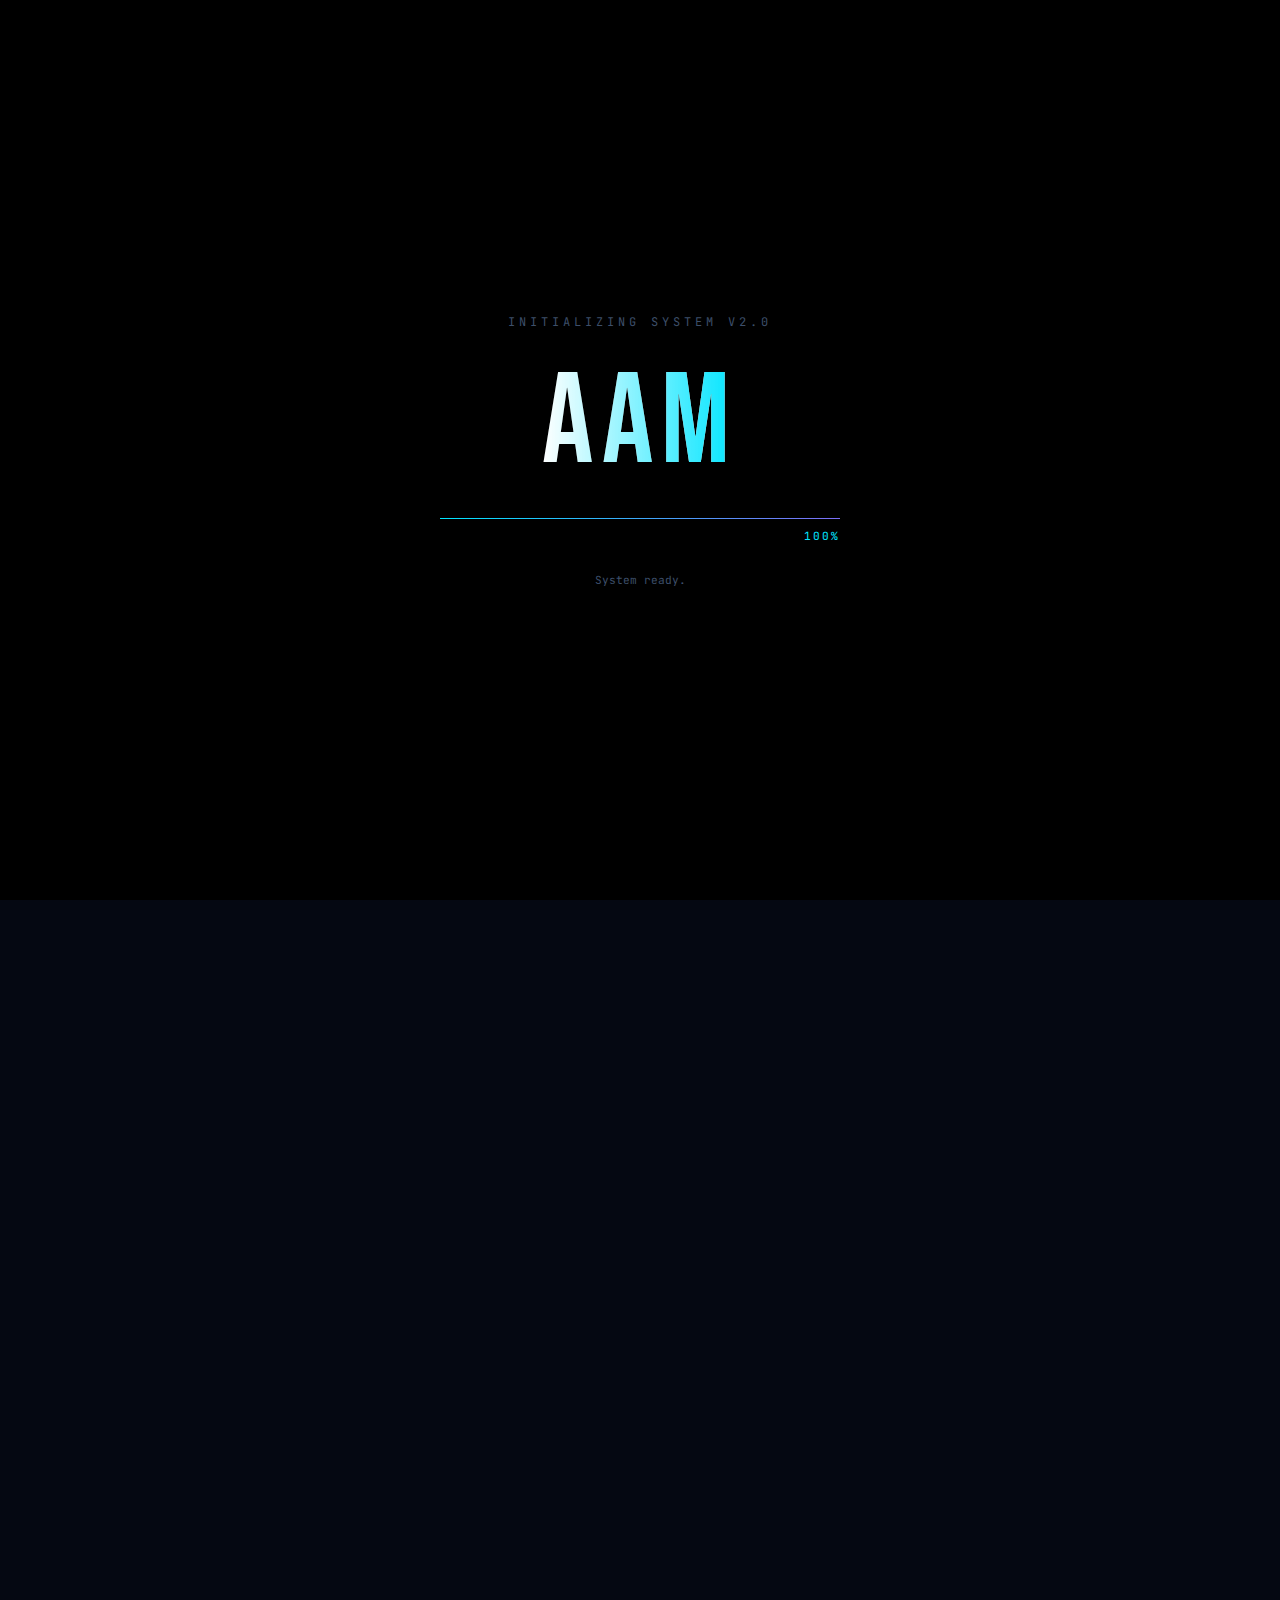
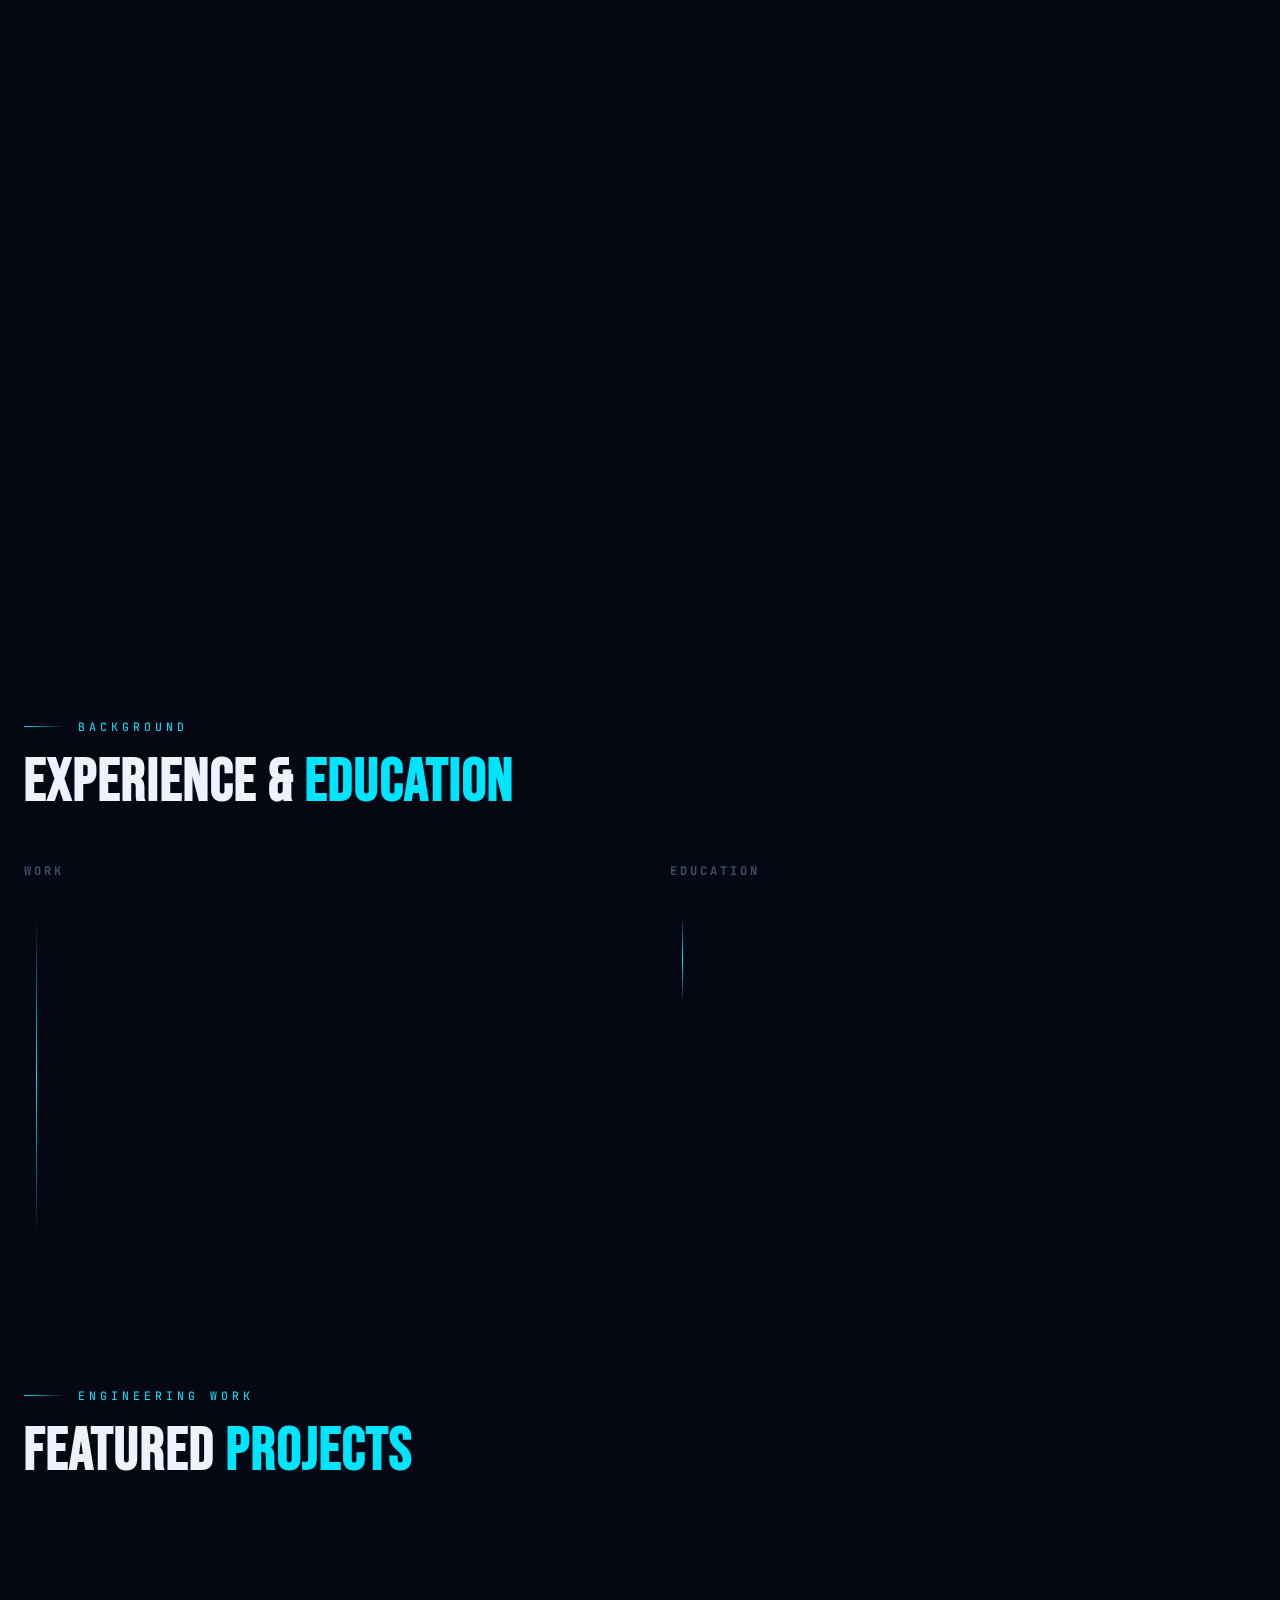
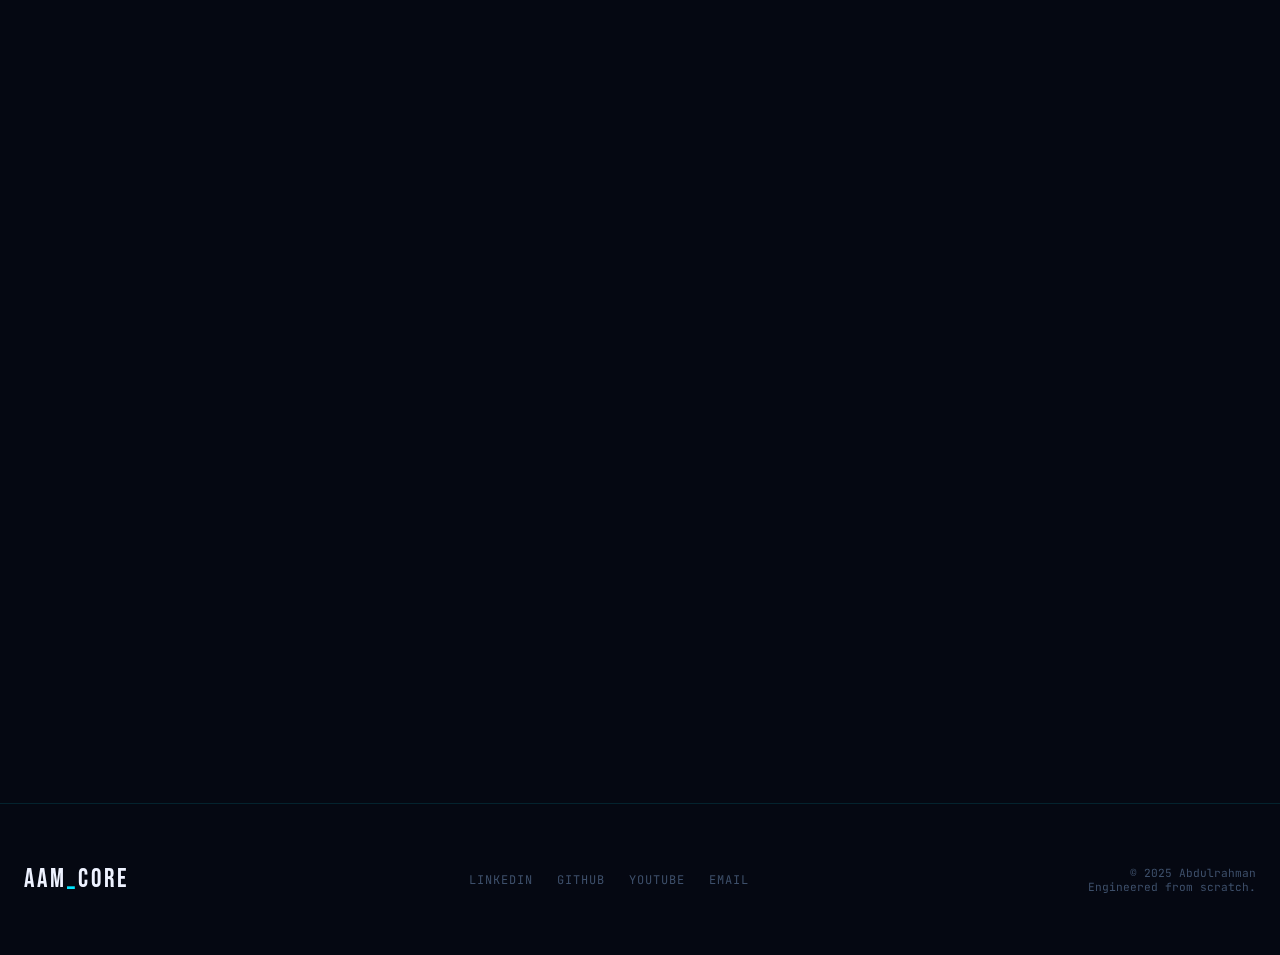
<file: index.html>
<!DOCTYPE html>
<html lang="en">
<head>
    <meta charset="UTF-8">
    <meta name="viewport" content="width=device-width, initial-scale=1.0">
    <title>AAM | Abdulrahman — AI Engineer & Creator</title>
    <link rel="preconnect" href="https://fonts.googleapis.com">
    <link href="https://fonts.googleapis.com/css2?family=Bebas+Neue&family=Outfit:wght@300;400;500;600;700;900&family=JetBrains+Mono:wght@400;600;800&display=swap" rel="stylesheet">
    <link rel="stylesheet" href="style.css">
</head>
<body>

<div id="loader">
    <div class="loader-tag">Initializing System v2.0</div>
    <div class="loader-name" id="loader-name" data-text="AAM">AAM</div>
    <div class="loader-progress-wrap">
        <div class="loader-bar-bg"><div class="loader-bar-fill" id="loader-fill"></div></div>
        <div class="loader-pct" id="loader-pct">0%</div>
    </div>
    <div class="loader-status" id="loader-status">Booting core modules...</div>
</div>

<div id="cur-dot"></div>
<div id="cur-ring"></div>

<canvas id="aurora-canvas"></canvas>
<canvas id="nz-canvas"></canvas>
<div class="noise-overlay"></div>
<div class="grid-overlay"></div>
<div class="vhs-overlay"></div>
<div class="nz-edge-glow"></div>

<div id="switch-overlay">
    <div class="so-glitch" id="so-text">REROUTING SIGNAL</div>
    <div class="so-bar"><div class="so-bar-fill" id="so-fill"></div></div>
    <div class="so-log" id="so-log"></div>
</div>

<nav id="main-nav">
    <a class="nav-logo interactable" id="nav-brand">ABDULRAHMAN</a>

    <div class="nav-links">
        <a href="#skills" class="nav-link interactable">Skills</a>
        <a href="#timeline" class="nav-link interactable">Timeline</a>
        <a href="#projects" class="nav-link interactable">Projects</a>
        <a href="mailto:abdulrahman2004an@gmail.com" class="nav-link interactable">Contact</a>
    </div>

    <div style="display:flex;align-items:center;gap:12px">
        <div class="mode-toggle interactable" onclick="switchMode()">
            <div class="mode-pill"></div>
            <div class="mode-btn active" id="mbtn-eng">AI.ENG</div>
            <div class="mode-btn" id="mbtn-nz">NEONZ</div>
        </div>
        <a href="#" class="cv-btn interactable">
            <svg width="13" height="13" viewBox="0 0 24 24" fill="none" stroke="currentColor" stroke-width="2.5"><path d="M21 15v4a2 2 0 0 1-2 2H5a2 2 0 0 1-2-2v-4"/><polyline points="7 10 12 15 17 10"/><line x1="12" y1="15" x2="12" y2="3"/></svg>
            Resume
        </a>
    </div>
</nav>

<div class="page">

    <div class="layer active" id="layer-eng">

        <section class="hero" style="position:relative;">
            <div class="hero-left">
                <div class="hero-eyebrow interactable">AI Engineer & System Architect</div>
                <h1 class="hero-title">
                    <span class="line"><span>ABDULRAHMAN</span></span>
                    <span class="line"><span class="outline-word">BUILDS</span> <span class="accent-word">THE</span></span>
                    <span class="line"><span>FUTURE.</span></span>
                </h1>
                <p class="hero-desc">
                    BSc in Artificial Intelligence at APU (GPA 3.65). I architect intelligent systems, engineer complex RAG pipelines, and build robust data infrastructure that actually ships.
                </p>
                <div class="hero-ctas">
                    <a href="#projects" class="btn-main interactable">
                        <svg width="14" height="14" viewBox="0 0 24 24" fill="none" stroke="currentColor" stroke-width="2.5"><polyline points="13 17 18 12 13 7"/><polyline points="6 17 11 12 6 7"/></svg>
                        View Projects
                    </a>
                    <a href="https://github.com" target="_blank" class="btn-ghost interactable">
                        <svg width="14" height="14" viewBox="0 0 24 24" fill="currentColor"><path d="M9 19c-5 1.5-5-2.5-7-3m14 6v-3.87a3.37 3.37 0 0 0-.94-2.61c3.14-.35 6.44-1.54 6.44-7A5.44 5.44 0 0 0 20 4.77 5.07 5.07 0 0 0 19.91 1S18.73.65 16 2.48a13.38 13.38 0 0 0-7 0C6.27.65 5.09 1 5.09 1A5.07 5.07 0 0 0 5 4.77a5.44 5.44 0 0 0-1.5 3.78c0 5.42 3.3 6.61 6.44 7A3.37 3.37 0 0 0 9 18.13V22"/></svg>
                        GitHub
                    </a>
                    <a href="https://linkedin.com" target="_blank" class="btn-ghost interactable">LinkedIn</a>
                </div>
            </div>
            <div class="hero-right">
                <div class="hero-deco-number">01</div>
                <div class="scan-line"></div>
                <img src="assets/eng_avatar.png" alt="Abdulrahman" class="avatar-img">
                <div class="holo-ring"></div>
            </div>
            <div class="scroll-indicator" style="position:absolute;">
                <span>Scroll</span>
                <div class="scroll-line"></div>
            </div>
        </section>

        <section class="section-wrap reveal" id="stats-section">
            <div class="stats-grid">
                <div class="stat-box">
                    <span class="stat-number"><span class="count-up" data-target="3.65" data-decimals="2">0</span></span>
                    <div class="stat-label">Current GPA</div>
                    <div class="stat-sub">APU — BSc AI Honours</div>
                </div>
                <div class="stat-box">
                    <span class="stat-number"><span class="count-up" data-target="3" data-decimals="0">0</span></span>
                    <div class="stat-label">Certifications</div>
                    <div class="stat-sub">AWS · Cisco · Red Hat</div>
                </div>
                <div class="stat-box">
                    <span class="stat-number"><span class="count-up" data-target="10" data-decimals="0">0</span><span class="stat-suffix">+</span></span>
                    <div class="stat-label">Technologies</div>
                    <div class="stat-sub">Languages & Frameworks</div>
                </div>
            </div>
        </section>

        <section class="section-wrap reveal" id="skills">
            <div class="section-label">Technical Stack</div>
            <h2 class="section-title">Core <em>Infrastructure</em></h2>
            <div class="skills-bento">
                <div class="skill-card wide interactable reveal">
                    <span class="skill-icon">💻</span>
                    <div class="skill-card-title">Programming Core</div>
                    <div class="skill-card-desc">Solid foundation across multiple paradigms — from data science scripting to OOP and systems administration.</div>
                    <div class="pill-grid">
                        <span class="pill interactable">Python</span>
                        <span class="pill interactable">Java</span>
                        <span class="pill interactable">C#</span>
                        <span class="pill interactable">R</span>
                        <span class="pill interactable">PostgreSQL</span>
                        <span class="pill interactable">SQL</span>
                        <span class="pill interactable">Bash / Shell</span>
                    </div>
                </div>

                <div class="skill-card tall interactable reveal reveal-delay-1">
                    <span class="skill-icon">📜</span>
                    <div class="skill-card-title">Certifications</div>
                    <div class="skill-card-desc">Verified industry credentials backing the engineering expertise.</div>
                    <div class="cert-list">
                        <div class="cert-item">
                            <div class="cert-icon">☁️</div>
                            <div>
                                <div class="cert-name">AWS ML Foundations</div>
                                <div class="cert-body">Amazon Web Services</div>
                            </div>
                        </div>
                        <div class="cert-item">
                            <div class="cert-icon">🌐</div>
                            <div>
                                <div class="cert-name">Cisco CCNA</div>
                                <div class="cert-body">Introduction to Networks</div>
                            </div>
                        </div>
                        <div class="cert-item">
                            <div class="cert-icon">🎩</div>
                            <div>
                                <div class="cert-name">Red Hat RHCSA</div>
                                <div class="cert-body">System Administration I</div>
                            </div>
                        </div>
                    </div>
                </div>

                <div class="skill-card interactable reveal reveal-delay-2">
                    <span class="skill-icon">🧠</span>
                    <div class="skill-card-title">AI & Data Systems</div>
                    <div class="skill-card-desc">Building intelligent pipelines from raw data to deployed models.</div>
                    <div class="pill-grid">
                        <span class="pill interactable">RAG Systems</span>
                        <span class="pill interactable">LLMs</span>
                        <span class="pill interactable">Prompt Engineering</span>
                        <span class="pill interactable">Data Analysis</span>
                        <span class="pill interactable">Machine Learning</span>
                    </div>
                </div>
            </div>
        </section>

        <section class="section-wrap" id="timeline">
            <div class="section-label">Background</div>
            <h2 class="section-title">Experience & <em>Education</em></h2>
            <div style="display:grid; grid-template-columns: 1fr 1fr; gap: 60px;">
                <div>
                    <h3 style="font-family: var(--font-mono); font-size: 0.75rem; letter-spacing: 3px; color: var(--text-dim); margin-bottom: 36px; text-transform: uppercase;">Work</h3>
                    <div class="timeline">
                        <div class="timeline-item reveal">
                            <div class="timeline-dot filled"></div>
                            <div class="timeline-role">AI Intern</div>
                            <div class="timeline-desc">Designed RAG systems using LLMs and integrated AI solutions into real products.</div>
                            <div class="timeline-tag">Innovation Team</div>
                        </div>
                        <div class="timeline-item reveal reveal-delay-1">
                            <div class="timeline-dot"></div>
                            <div class="timeline-role">Math Mentor</div>
                            <div class="timeline-desc">Provided 1-on-1 and group mentoring sessions, building mathematical intuition for AI coursework.</div>
                        </div>
                        <div class="timeline-item reveal reveal-delay-2">
                            <div class="timeline-dot"></div>
                            <div class="timeline-role">Administrative Assistant</div>
                            <div class="timeline-desc">Managed operational workflows, communications, and internal data systems.</div>
                        </div>
                    </div>
                </div>
                <div>
                    <h3 style="font-family: var(--font-mono); font-size: 0.75rem; letter-spacing: 3px; color: var(--text-dim); margin-bottom: 36px; text-transform: uppercase;">Education</h3>
                    <div class="timeline">
                        <div class="timeline-item reveal">
                            <div class="timeline-dot filled"></div>
                            <div class="timeline-role">BSc (Hons) Artificial Intelligence</div>
                            <div class="timeline-desc">Specializing in intelligent systems, data architecture, and machine learning.</div>
                            <div class="timeline-tag">Dual Award</div>
                        </div>
                    </div>
                </div>
            </div>
        </section>

        <section class="section-wrap" id="projects">
            <div class="section-label">Engineering Work</div>
            <h2 class="section-title">Featured <em>Projects</em></h2>

            <div class="projects-grid">

                <div class="project-card featured interactable reveal">
                    <div style="flex:1">
                        <div class="featured-badge">★ Featured Project</div>
                        <div class="project-tags">
                            <span class="project-tag">Python</span>
                            <span class="project-tag">RAG</span>
                            <span class="project-tag">LLM</span>
                            <span class="project-tag">PostgreSQL</span>
                        </div>
                        <div class="project-title">[Project Title 1]</div>
                        <div class="project-desc">Your key project description goes here — what problem does it solve? What makes it intelligent? Describe the architecture: data ingestion, vector embeddings, retrieval pipeline, and the model powering it. This is your flagship engineering achievement.</div>
                        <a href="#" class="project-link interactable">
                            View Repository
                            <svg width="14" height="14" viewBox="0 0 24 24" fill="none" stroke="currentColor" stroke-width="2.5"><line x1="7" y1="17" x2="17" y2="7"/><polyline points="7 7 17 7 17 17"/></svg>
                        </a>
                    </div>
                    <div style="flex:0.5; display:flex; align-items:center; justify-content:center; min-height:200px;">
                        <div style="width:180px; height:180px; border:1px solid var(--border); border-radius:50%; display:flex; justify-content:center; align-items:center; font-size:4rem; background: radial-gradient(circle, rgba(0,229,255,0.08) 0%, transparent 70%);">🌐</div>
                    </div>
                </div>

                <div class="project-card interactable reveal reveal-delay-1">
                    <div class="project-num">02</div>
                    <div class="project-tags">
                        <span class="project-tag">Java</span>
                        <span class="project-tag">SQL</span>
                    </div>
                    <div class="project-title">[Project Title 2]</div>
                    <div class="project-desc">Describe the technical challenge this project addresses. Include the data structures, algorithms, or architecture decisions that make it stand out. Replace with real details!</div>
                    <a href="#" class="project-link interactable">
                        View Repository
                        <svg width="14" height="14" viewBox="0 0 24 24" fill="none" stroke="currentColor" stroke-width="2.5"><line x1="7" y1="17" x2="17" y2="7"/><polyline points="7 7 17 7 17 17"/></svg>
                    </a>
                </div>
            </div>
        </section>

    </div>

    <div class="layer" id="layer-neonz">

        <div class="nz-broadcast-bar">
            <div class="nz-onair">
                <span class="nz-onair-dot"></span>
                ON AIR
            </div>
            <div class="nz-ticker-wrap">
                <div class="nz-ticker">
                    <span>xc.neonz</span>
                    <span class="nz-ticker-sep">◆</span>
                    <span>Gaming</span>
                    <span class="nz-ticker-sep">◆</span>
                    <span>Influencing</span>
                    <span class="nz-ticker-sep">◆</span>
                    <span>Entertainment</span>
                    <span class="nz-ticker-sep">◆</span>
                    <span>Dev Series</span>
                    <span class="nz-ticker-sep">◆</span>
                    <span>Digital Creator</span>
                    <span class="nz-ticker-sep">◆</span>
                    <span>xc.neonz</span>
                    <span class="nz-ticker-sep">◆</span>
                    <span>Gaming</span>
                    <span class="nz-ticker-sep">◆</span>
                    <span>Influencing</span>
                    <span class="nz-ticker-sep">◆</span>
                    <span>Entertainment</span>
                    <span class="nz-ticker-sep">◆</span>
                    <span>Dev Series</span>
                    <span class="nz-ticker-sep">◆</span>
                    <span>Digital Creator</span>
                    <span class="nz-ticker-sep">◆</span>
                </div>
            </div>
        </div>

        <section class="nz-hero">
            <div class="nz-avatar-zone">
                <div class="nz-frame-corner nz-fc-tl"></div>
                <div class="nz-frame-corner nz-fc-tr"></div>
                <div class="nz-frame-corner nz-fc-bl"></div>
                <div class="nz-frame-corner nz-fc-br"></div>
                <div class="nz-scan-wrap">
                    <div class="scan-line" style="background:#fff; box-shadow: 0 0 20px 6px rgba(255,255,255,0.25);"></div>
                    <img src="assets/neonz_avatar.png" alt="Neonz" class="nz-avatar-img">
                </div>
                <div class="nz-holo-ring"></div>
                <div class="nz-bubble nz-bubble-2">
                    <div class="nz-bubble-num">∞</div>
                    <div class="nz-bubble-label">VIEWS</div>
                </div>
            </div>

            <div class="nz-hero-text">
                <div class="nz-kicker">Digital Content Creator</div>
                <h1 class="nz-giant-title">
                    <span class="nz-title-line nz-outline scramble-el" data-val="NEONZ">NEONZ</span>
                </h1>
                <div class="nz-subline">
                    <span class="nz-subline-mark">—</span>
                    <span>YouTube · Gaming · Influence · Dev</span>
                </div>
                <p class="nz-desc">
                    Directing, producing, and building loyal audiences across platforms. Engineering content that gets watched, shared, and remembered.
                </p>
                <div class="nz-cta-row">
                    <a href="https://www.youtube.com/@neonz_xc" target="_blank" class="nz-yt-btn interactable" style="padding:20px 44px;font-size:1rem;gap:14px;border-radius:14px;">
                        <svg width="24" height="24" viewBox="0 0 24 24" fill="currentColor"><path d="M19.59 6.69a4.83 4.83 0 0 1-3.77-2.75 12.64 12.64 0 0 0-7.64 0A4.83 4.83 0 0 1 4.41 6.69 50 50 0 0 0 4 12a50 50 0 0 0 .41 5.31 4.83 4.83 0 0 1 3.77 2.75 12.64 12.64 0 0 0 7.64 0 4.83 4.83 0 0 1 3.77-2.75A50 50 0 0 0 20 12a50 50 0 0 0-.41-5.31zM9.75 15.02V8.98L15.5 12z"/></svg>
                        Watch Now
                    </a>
                    <a href="mailto:xcn4ad@gmail.com" class="nz-email-btn interactable">
                        Collab / Ads →
                    </a>
                </div>
            </div>
        </section>

        <section class="nz-pillars-section reveal">
            <div class="nz-section-label">// Content Directives</div>
            <div class="nz-pillars-grid">
                <div class="nz-pillar nz-pillar-gaming interactable">
                    <div class="nz-pillar-bg-text">01</div>
                    <div class="nz-pillar-inner">
                        <div class="nz-pillar-icon">🎮</div>
                        <div class="nz-pillar-name">Gaming</div>
                        <div class="nz-pillar-dash"></div>
                        <div class="nz-pillar-body">High-energy gameplay, walkthroughs, and community entertainment built for the players.</div>
                        <div class="nz-pillar-arrow">↗</div>
                    </div>
                </div>
                <div class="nz-pillar nz-pillar-influence interactable">
                    <div class="nz-pillar-bg-text">02</div>
                    <div class="nz-pillar-inner">
                        <div class="nz-pillar-icon">🌟</div>
                        <div class="nz-pillar-name">Influence</div>
                        <div class="nz-pillar-dash"></div>
                        <div class="nz-pillar-body">Personality-led storytelling, lifestyle, and digital culture. Authentic. Viral-ready.</div>
                        <div class="nz-pillar-arrow">↗</div>
                    </div>
                </div>
                <div class="nz-pillar nz-pillar-entertain interactable">
                    <div class="nz-pillar-bg-text">03</div>
                    <div class="nz-pillar-inner">
                        <div class="nz-pillar-icon">🎬</div>
                        <div class="nz-pillar-name">Entertainment</div>
                        <div class="nz-pillar-dash"></div>
                        <div class="nz-pillar-body">Creative concepts, dynamic challenges, and video formats engineered to earn the watch.</div>
                        <div class="nz-pillar-arrow">↗</div>
                    </div>
                </div>
                <div class="nz-pillar nz-pillar-dev interactable">
                    <div class="nz-pillar-bg-text">04</div>
                    <div class="nz-pillar-inner">
                        <div class="nz-pillar-icon">⚙️</div>
                        <div class="nz-pillar-name">Dev Series</div>
                        <div class="nz-pillar-dash"></div>
                        <div class="nz-pillar-body">The builder mindset on camera. Coding, AI experiments, and technical storytelling.</div>
                        <div class="nz-pillar-arrow">↗</div>
                    </div>
                </div>
            </div>
        </section>

        <section class="nz-collab reveal">
            <div class="nz-collab-noise"></div>
            <div class="nz-collab-inner">
                <div class="nz-collab-tag">// Open for Business</div>
                <h2 class="nz-collab-title">
                    Let's Build<br>
                    <span class="nz-collab-outline">Something.</span>
                </h2>
                <p class="nz-collab-desc">Brand deals, sponsored content, creative collabs — if it connects with an audience, let's talk.</p>
                <div class="nz-collab-ctas">
                    <a href="mailto:xcn4ad@gmail.com" class="nz-yt-btn interactable" style="font-size:0.9rem; padding:18px 38px;">
                        xcn4ad@gmail.com
                    </a>
                    <a href="https://www.youtube.com/@neonz_xc" target="_blank" class="nz-email-btn interactable">
                        View Channel ↗
                    </a>
                </div>
            </div>
            <div class="nz-collab-deco">NEONZ</div>
        </section>

    </div>

</div>

<div id="chat-widget">
    <button id="chat-toggle" onclick="toggleChat()" class="interactable" title="Ask AAM-Core">
        <div id="chat-toggle-icon">
            <svg width="22" height="22" viewBox="0 0 24 24" fill="none" stroke="currentColor" stroke-width="2"><path d="M21 15a2 2 0 0 1-2 2H7l-4 4V5a2 2 0 0 1 2-2h14a2 2 0 0 1 2 2z"/></svg>
        </div>
        <div id="chat-toggle-close" style="display:none;">
            <svg width="20" height="20" viewBox="0 0 24 24" fill="none" stroke="currentColor" stroke-width="2.5"><line x1="18" y1="6" x2="6" y2="18"/><line x1="6" y1="6" x2="18" y2="18"/></svg>
        </div>
        <div class="chat-pulse-ring"></div>
    </button>

    <div id="chat-panel" class="chat-panel-hidden">
        <div class="chat-topbar">
            <div class="chat-avatar">AI</div>
            <div style="flex:1">
                <div class="chat-name" id="chat-widget-name">AAM Assistant</div>
                <div class="chat-subtitle"><span class="chat-status"><span class="status-dot"></span> Online</span></div>
            </div>
            <button onclick="toggleChat()" style="background:none;border:none;color:var(--text-muted);padding:4px;" class="interactable">
                <svg width="16" height="16" viewBox="0 0 24 24" fill="none" stroke="currentColor" stroke-width="2.5"><line x1="18" y1="6" x2="6" y2="18"/><line x1="6" y1="6" x2="18" y2="18"/></svg>
            </button>
        </div>
        <div class="chat-messages" id="chat-messages" style="min-height:260px; max-height:300px;">
            <div class="chat-msg msg-ai">Hey! Ask me anything about Abdulrahman — skills, education, projects, experience.</div>
        </div>
        <div class="suggested-qs" id="suggested-qs">
            <button class="sq interactable" onclick="askSuggested(this)">Skills?</button>
            <button class="sq interactable" onclick="askSuggested(this)">Education?</button>
            <button class="sq interactable" onclick="askSuggested(this)">Experience?</button>
        </div>
        <div class="chat-footer">
            <input type="text" id="chat-inp" class="chat-input interactable" placeholder="Ask anything..." onkeydown="if(event.key==='Enter')sendMsg()">
            <button class="chat-send interactable" onclick="sendMsg()">
                <svg width="16" height="16" viewBox="0 0 24 24" fill="none" stroke="currentColor" stroke-width="2.5"><line x1="22" y1="2" x2="11" y2="13"/><polygon points="22 2 15 22 11 13 2 9 22 2"/></svg>
            </button>
        </div>
    </div>
</div>

<footer>
    <div class="footer-brand">AAM<span>_</span>CORE</div>
    <div class="footer-links">
        <a href="https://linkedin.com" target="_blank" class="footer-link interactable">LinkedIn</a>
        <a href="https://github.com" target="_blank" class="footer-link interactable">GitHub</a>
        <a href="https://www.youtube.com/@neonz_xc" target="_blank" class="footer-link interactable">YouTube</a>
        <a href="mailto:abdulrahman2004an@gmail.com" class="footer-link interactable">Email</a>
    </div>
    <div class="footer-copy">
        © 2025 Abdulrahman<br>
        <span style="color:var(--text-dim);">Engineered from scratch.</span>
    </div>
</footer>

<script src="main.js"></script>
</body>
</html>
</file>
<file: style.css>
:root {
    --bg:           #050812;
    --bg2:          #080d1a;
    --surface:      rgba(12, 19, 36, 0.85);
    --glass:        rgba(8, 14, 28, 0.6);
    --accent:       #00e5ff;
    --accent2:      #7b6ef6;
    --accent-glow:  rgba(0, 229, 255, 0.35);
    --accent2-glow: rgba(123, 110, 246, 0.35);
    --text:         #eef2ff;
    --text-muted:   #7a8aaa;
    --text-dim:     #3d4f6a;
    --border:       rgba(0, 229, 255, 0.12);
    --border-hover: rgba(0, 229, 255, 0.4);
    --font-display: 'Bebas Neue', sans-serif;
    --font-body:    'Outfit', sans-serif;
    --font-mono:    'JetBrains Mono', monospace;
    --ease-out-expo: cubic-bezier(0.16, 1, 0.3, 1);
}
body.neonz {
    --bg:           #000000;
    --bg2:          #080808;
    --surface:      rgba(14, 14, 14, 0.9);
    --glass:        rgba(5, 5, 5, 0.7);
    --accent:       #ffffff;
    --accent2:      #c0c0c0;
    --accent-glow:  rgba(255, 255, 255, 0.25);
    --accent2-glow: rgba(200, 200, 200, 0.2);
    --border:       rgba(255, 255, 255, 0.1);
    --border-hover: rgba(255, 255, 255, 0.5);
}

*, *::before, *::after { margin:0; padding:0; box-sizing:border-box; cursor:none; }
::selection { background: var(--accent); color: #000; }

html { scroll-behavior: smooth; }

body {
    background: var(--bg);
    color: var(--text);
    font-family: var(--font-body);
    overflow-x: hidden;
    transition: background 0.9s ease, color 0.5s ease;
}

#loader {
    position: fixed; inset: 0;
    background: #000;
    z-index: 99999;
    display: flex; flex-direction: column;
    justify-content: center; align-items: center;
    gap: 30px;
    transition: opacity 0.7s ease, transform 0.7s ease;
}
#loader.done {
    opacity: 0; transform: scale(1.05);
    pointer-events: none;
}
.loader-tag {
    font-family: var(--font-mono); font-size: 0.75rem;
    letter-spacing: 4px;
    color: #3d4f6a;
    text-transform: uppercase;
}
.loader-name {
    font-family: var(--font-display); font-size: clamp(4rem, 10vw, 9rem);
    color: #fff;
    letter-spacing: 8px;
    line-height: 1;
    text-align: center;
    position: relative;
}
.loader-name::after {
    content: attr(data-text);
    position: absolute; inset: 0;
    background: linear-gradient(90deg, transparent 0%, #00e5ff 50%, transparent 100%);
    background-size: 200% 100%;
    -webkit-background-clip: text;
    -webkit-text-fill-color: transparent;
    animation: shimmer-load 1.5s ease-in-out infinite;
}
@keyframes shimmer-load {
    0%   { background-position: 200% 0; }
    100% { background-position: -200% 0; }
}
.loader-progress-wrap {
    width: min(400px, 80vw); position: relative;
}
.loader-bar-bg {
    width: 100%; height: 1px;
    background: #1a1a2e;
    position: relative; overflow: hidden;
}
.loader-bar-fill {
    height: 100%;
    background: linear-gradient(90deg, var(--accent), var(--accent2, #7b6ef6));
    width: 0%;
    transition: width 0.1s linear;
    box-shadow: 0 0 15px var(--accent);
}
.loader-pct {
    font-family: var(--font-mono);
    font-size: 0.7rem;
    color: var(--accent);
    text-align: right;
    margin-top: 10px;
    letter-spacing: 2px;
}
.loader-status {
    font-family: var(--font-mono); font-size: 0.7rem;
    color: #3d4f6a;
    text-align: center;
    height: 1.2em;
}

#cur-dot {
    width: 6px; height: 6px;
    background: var(--accent);
    border-radius: 50%;
    position: fixed;
    top: 0; left: 0;
    transform: translate(-50%, -50%);
    pointer-events: none;
    z-index: 9999;
    transition: background 0.3s, transform 0.1s, width 0.2s, height 0.2s;
    box-shadow: 0 0 12px var(--accent-glow);
}
#cur-ring {
    width: 32px; height: 32px;
    border: 1.5px solid var(--accent);
    border-radius: 50%;
    position: fixed;
    top: 0; left: 0;
    transform: translate(-50%, -50%);
    pointer-events: none;
    z-index: 9998;
    transition: width 0.35s var(--ease-out-expo), height 0.35s var(--ease-out-expo), border-color 0.3s, background 0.3s;
}
body.cursor-hover #cur-ring {
    width: 55px; height: 55px;
    border-color: var(--accent); background: rgba(0, 229, 255, 0.05);
}
body.cursor-hover #cur-dot {
    width: 3px; height: 3px;
    opacity: 0.5;
}

#aurora-canvas {
    position: fixed; inset: 0;
    width: 100vw; height: 100vh;
    z-index: 0; pointer-events: none;
}
.noise-overlay {
    position: fixed; inset: 0; z-index: 1; pointer-events: none;
    opacity: 0.025;
    background-image: url("data:image/svg+xml,%3Csvg viewBox='0 0 256 256' xmlns='http://www.w3.org/2000/svg'%3E%3Cfilter id='noise'%3E%3CfeTurbulence type='fractalNoise' baseFrequency='0.9' numOctaves='4' stitchTiles='stitch'/%3E%3C/filter%3E%3Crect width='100%25' height='100%25' filter='url(%23noise)'/%3E%3C/svg%3E");
    background-size: 200px;
}
.grid-overlay {
    position: fixed; inset: 0; z-index: 1; pointer-events: none;
    background-image:
        linear-gradient(rgba(0, 229, 255, 0.03) 1px, transparent 1px),
        linear-gradient(90deg, rgba(0, 229, 255, 0.03) 1px, transparent 1px);
    background-size: 60px 60px;
    transition: opacity 0.8s ease;
}
body.neonz .grid-overlay { opacity: 0; }

nav {
    position: fixed; top: 20px; left: 50%; transform: translateX(-50%);
    width: 92%; max-width: 1280px;
    background: var(--glass);
    backdrop-filter: blur(30px); -webkit-backdrop-filter: blur(30px);
    border: 1px solid var(--border); border-radius: 100px;
    display: flex; justify-content: space-between; align-items: center;
    padding: 10px 14px 10px 28px;
    z-index: 1000;
    box-shadow: 0 20px 60px rgba(0,0,0,0.5), inset 0 1px 0 rgba(255,255,255,0.05);
    transition: background 0.5s, border-color 0.5s;
}
.nav-logo {
    font-family: var(--font-display);
    font-size: 1.35rem;
    letter-spacing: 3px; color: var(--text);
    text-decoration: none;
}
.nav-logo span { color: var(--accent); }

.nav-links {
    display: flex; align-items: center; gap: 6px;
}
.nav-link {
    color: var(--text-muted);
    text-decoration: none;
    font-weight: 500; font-size: 0.88rem;
    padding: 8px 16px;
    border-radius: 50px;
    transition: all 0.25s;
    letter-spacing: 0.3px;
}
.nav-link:hover { color: var(--accent); background: rgba(255,255,255,0.04); }

.mode-toggle {
    display: flex; background: rgba(0,0,0,0.5);
    border: 1px solid var(--border);
    border-radius: 50px;
    padding: 4px;
    position: relative;
    gap: 2px;
    margin-left: 10px;
}
.mode-pill {
    position: absolute;
    top: 4px; left: 4px; height: calc(100% - 8px);
    width: calc(50% - 4px);
    background: var(--accent);
    border-radius: 50px;
    transition: transform 0.55s var(--ease-out-expo), background 0.4s;
    box-shadow: 0 0 20px var(--accent-glow);
}
body.neonz .mode-pill { transform: translateX(100%); background: #fff; }

.mode-btn {
    position: relative; z-index: 2;
    font-family: var(--font-mono); font-size: 0.78rem;
    font-weight: 800;
    padding: 9px 20px;
    border-radius: 50px;
    color: var(--text-muted);
    letter-spacing: 1px;
    transition: color 0.4s;
    white-space: nowrap;
    text-transform: uppercase;
}
.mode-btn.active { color: #000; }

.cv-btn {
    display: inline-flex; align-items: center; gap: 8px;
    background: var(--accent);
    color: #000;
    font-family: var(--font-mono);
    font-weight: 700;
    font-size: 0.8rem;
    letter-spacing: 1px;
    padding: 10px 22px; border-radius: 50px;
    text-decoration: none;
    text-transform: uppercase;
    box-shadow: 0 0 25px var(--accent-glow);
    transition: all 0.3s;
}
.cv-btn:hover { transform: translateY(-2px); box-shadow: 0 0 40px var(--accent-glow); }

.page {
    position: relative; z-index: 10;
    max-width: 1300px;
    margin: 0 auto;
    padding: 0 24px 100px;
}

.layer { display: none; }
.layer.active {
    display: block;
    animation: layerIn 0.9s var(--ease-out-expo) forwards;
}
@keyframes layerIn {
    from { opacity: 0; transform: translateY(30px) scale(0.99); filter: blur(6px); }
    to   { opacity: 1; transform: translateY(0) scale(1); filter: blur(0); }
}

.reveal {
    opacity: 0; transform: translateY(40px);
    transition: opacity 0.8s var(--ease-out-expo), transform 0.8s var(--ease-out-expo);
}
.reveal.visible { opacity: 1; transform: translateY(0); }
.reveal-delay-1 { transition-delay: 0.1s; }
.reveal-delay-2 { transition-delay: 0.2s; }
.reveal-delay-3 { transition-delay: 0.3s; }
.reveal-delay-4 { transition-delay: 0.4s; }

.hero {
    min-height: 100vh; display: flex; align-items: center; justify-content: space-between;
    gap: 40px;
    padding-top: 100px;
}
.hero-left { flex: 1.2; }

.hero-eyebrow {
    display: inline-flex; align-items: center; gap: 10px;
    font-family: var(--font-mono);
    font-size: 0.78rem;
    color: var(--accent);
    letter-spacing: 3px;
    text-transform: uppercase;
    margin-bottom: 24px;
    padding: 8px 16px;
    border: 1px solid var(--border); border-radius: 50px;
    background: rgba(0, 229, 255, 0.05);
}
.hero-eyebrow::before {
    content: ''; width: 6px; height: 6px;
    background: var(--accent);
    border-radius: 50%;
    box-shadow: 0 0 8px var(--accent);
    animation: pulse-dot 2s infinite;
}
@keyframes pulse-dot {
    0%, 100% { opacity: 1; transform: scale(1); }
    50%       { opacity: 0.5; transform: scale(0.7); }
}

.hero-title {
    font-family: var(--font-display); font-size: clamp(3.5rem, 7vw, 6.5rem);
    line-height: 0.95;
    letter-spacing: -1px;
    margin-bottom: 30px;
    text-transform: uppercase;
}
.hero-title .line { display: block; overflow: hidden; }
.hero-title .line span {
    display: block; animation: slideUp 0.9s var(--ease-out-expo) both;
}
.hero-title .line:nth-child(1) span { animation-delay: 0.3s; }
.hero-title .line:nth-child(2) span { animation-delay: 0.45s; }
.hero-title .line:nth-child(3) span { animation-delay: 0.6s; }
@keyframes slideUp {
    from { transform: translateY(110%); opacity: 0; }
    to   { transform: translateY(0);    opacity: 1; }
}

.hero-title .accent-word { color: var(--accent); }
.hero-title .outline-word {
    -webkit-text-stroke: 1px var(--text);
    color: transparent; transition: color 0.3s, -webkit-text-stroke 0.3s;
}

.hero-desc {
    font-size: 1.05rem; color: var(--text-muted);
    line-height: 1.8;
    max-width: 560px;
    margin-bottom: 40px;
    animation: fadeIn 1s 0.9s both;
}
@keyframes fadeIn { from { opacity:0; } to { opacity:1; } }

.hero-ctas {
    display: flex; gap: 15px; flex-wrap: wrap; animation: fadeIn 1s 1.1s both;
}
.btn-main {
    display: inline-flex; align-items: center; gap: 10px;
    padding: 16px 34px;
    background: var(--accent);
    color: #000;
    font-family: var(--font-mono);
    font-weight: 800;
    font-size: 0.88rem;
    letter-spacing: 1.5px; text-transform: uppercase;
    text-decoration: none;
    border-radius: 12px;
    box-shadow: 0 0 30px var(--accent-glow);
    transition: all 0.3s var(--ease-out-expo);
    position: relative;
    overflow: hidden;
}
.btn-main::before {
    content: '';
    position: absolute; top:0; left:-100%; width: 100%; height: 100%;
    background: linear-gradient(90deg, transparent, rgba(255,255,255,0.2), transparent);
    transition: left 0.5s;
}
.btn-main:hover::before { left: 100%; }
.btn-main:hover { transform: translateY(-3px); box-shadow: 0 0 50px var(--accent-glow); }

.btn-ghost {
    display: inline-flex; align-items: center; gap: 10px; padding: 16px 34px;
    border: 1px solid var(--border-hover);
    color: var(--text);
    font-family: var(--font-mono);
    font-weight: 700;
    font-size: 0.88rem;
    letter-spacing: 1.5px;
    text-transform: uppercase; text-decoration: none;
    border-radius: 12px;
    transition: all 0.3s;
    background: transparent;
}
.btn-ghost:hover {
    background: rgba(255,255,255,0.05); border-color: var(--accent);
    color: var(--accent);
    transform: translateY(-3px);
}

.hero-right {
    flex: 0.8; position: relative;
    height: 540px;
    display: flex; justify-content: center; align-items: flex-end;
    animation: fadeIn 1.2s 0.5s both;
}
.avatar-img {
    max-height: 100%; max-width: 100%;
    object-fit: contain; position: relative; z-index: 2;
    filter: drop-shadow(0 0 40px var(--accent-glow));
    animation: float 6s ease-in-out infinite;
}
@keyframes float {
    0%, 100% { transform: translateY(0); }
    50%       { transform: translateY(-18px); }
}
.scan-line {
    position: absolute; top: 0; left: 10%; width: 80%; height: 3px;
    border-radius: 50%;
    background: var(--accent);
    box-shadow: 0 0 30px 8px var(--accent-glow);
    z-index: 3; opacity: 0;
    animation: scan-anim 3.5s 2s linear infinite;
}
@keyframes scan-anim {
    0%   { top: 5%; opacity: 0; }
    5%   { opacity: 0.8; }
    95%  { opacity: 0.8; }
    100% { top: 95%; opacity: 0; }
}
.holo-ring {
    position: absolute; bottom: -10px;
    width: 300px; height: 40px;
    border: 1px solid var(--accent);
    border-radius: 50%;
    background: radial-gradient(ellipse at center, rgba(0,229,255,0.12) 0%, transparent 70%); transform: rotateX(80deg);
    box-shadow: 0 0 30px var(--accent-glow);
    animation: ring-pulse 2.5s ease-in-out infinite alternate;
    z-index: 1;
}
@keyframes ring-pulse { to { transform: rotateX(80deg) scale(1.1); opacity: 0.7; } }

.hero-deco-number {
    position: absolute;
    font-family: var(--font-display);
    font-size: 12rem; color: rgba(0, 229, 255, 0.03);
    pointer-events: none;
    right: -20px; bottom: 0;
    letter-spacing: -5px;
    line-height: 1;
}

.scroll-indicator {
    position: absolute; bottom: 40px; left: 50%; transform: translateX(-50%);
    display: flex; flex-direction: column; align-items: center; gap: 8px;
    animation: fadeIn 1s 1.5s both;
}
.scroll-indicator span {
    font-family: var(--font-mono); font-size: 0.65rem;
    color: var(--text-dim); letter-spacing: 3px; text-transform: uppercase;
}
.scroll-line {
    width: 1px; height: 50px;
    background: linear-gradient(to bottom, var(--accent), transparent);
    animation: scroll-line 1.8s ease-in-out infinite;
}
@keyframes scroll-line {
    0%   { transform: scaleY(0); transform-origin: top; }
    50%  { transform: scaleY(1); transform-origin: top; }
    51%  { transform: scaleY(1); transform-origin: bottom; }
    100% { transform: scaleY(0); transform-origin: bottom; }
}

.section-label {
    font-family: var(--font-mono); font-size: 0.72rem;
    letter-spacing: 4px;
    color: var(--accent);
    text-transform: uppercase;
    display: flex; align-items: center; gap: 14px;
    margin-bottom: 16px;
}
.section-label::before, .section-label::after {
    content: ''; flex: 1; height: 1px; background: linear-gradient(90deg, var(--accent), transparent);
}
.section-label::before { max-width: 40px; }
.section-label::after { background: linear-gradient(270deg, transparent, transparent); display: none; }

.section-title {
    font-family: var(--font-display);
    font-size: clamp(2.2rem, 5vw, 3.8rem); line-height: 1.05;
    text-transform: uppercase;
    letter-spacing: 1px;
    margin-bottom: 50px;
}
.section-title em {
    color: var(--accent); font-style: normal;
}
.section-wrap { margin: 100px 0; }

.stats-grid {
    display: grid; grid-template-columns: repeat(auto-fit, minmax(200px, 1fr));
    gap: 2px;
    border: 1px solid var(--border);
    border-radius: 20px;
    overflow: hidden;
    background: var(--border);
}
.stat-box {
    background: var(--surface);
    padding: 45px 35px;
    text-align: center; position: relative;
    transition: background 0.3s;
    overflow: hidden;
}
.stat-box::before {
    content: ''; position: absolute; inset: 0;
    background: radial-gradient(circle at 50% 0%, rgba(0,229,255,0.08) 0%, transparent 60%);
    opacity: 0;
    transition: opacity 0.4s;
}
.stat-box:hover::before { opacity: 1; }
.stat-box:hover { background: rgba(12, 22, 44, 0.95); }

.stat-number {
    font-family: var(--font-display);
    font-size: clamp(2.5rem, 5vw, 4rem); color: var(--accent);
    line-height: 1;
    display: block;
    letter-spacing: -1px;
}
.stat-suffix {
    font-size: 0.65em; vertical-align: super;
    color: var(--accent2, #7b6ef6);
}
.stat-label {
    font-size: 0.85rem; color: var(--text-muted);
    margin-top: 8px;
    font-weight: 500;
    letter-spacing: 0.5px;
}
.stat-sub {
    font-family: var(--font-mono); font-size: 0.65rem;
    color: var(--text-dim);
    margin-top: 4px;
}

.skills-bento {
    display: grid; grid-template-columns: 1.6fr 1fr;
    grid-template-rows: auto auto;
    gap: 18px;
}
.skill-card {
    background: var(--surface); border: 1px solid var(--border);
    border-radius: 22px;
    padding: 36px;
    position: relative;
    overflow: hidden;
    transition: border-color 0.3s, transform 0.3s var(--ease-out-expo);
}
.skill-card:hover {
    border-color: var(--border-hover);
    transform: translateY(-4px);
}
.skill-card::after {
    content: '';
    position: absolute; top: 0; left: 0; right: 0; height: 1px;
    background: linear-gradient(90deg, transparent, var(--accent), transparent);
    opacity: 0;
    transition: opacity 0.4s;
}
.skill-card:hover::after { opacity: 0.6; }

.skill-card.wide { grid-column: 1 / 2; }
.skill-card.tall { grid-row: 1 / 3; }

.skill-icon {
    font-size: 2rem;
    margin-bottom: 16px;
    display: block;
}
.skill-card-title {
    font-family: var(--font-display);
    font-size: 1.6rem;
    letter-spacing: 1px; margin-bottom: 10px;
    text-transform: uppercase;
}
.skill-card-desc {
    font-size: 0.9rem; color: var(--text-muted);
    line-height: 1.7;
    margin-bottom: 24px;
}

.pill-grid { display: flex; flex-wrap: wrap; gap: 8px; }
.pill {
    font-family: var(--font-mono); font-size: 0.75rem;
    font-weight: 700;
    padding: 7px 16px;
    border-radius: 50px;
    border: 1px solid var(--border);
    color: var(--text-muted);
    letter-spacing: 0.5px;
    transition: all 0.25s; background: rgba(255,255,255,0.02);
}
.pill:hover {
    border-color: var(--accent);
    color: var(--accent); background: rgba(0, 229, 255, 0.05);
    transform: translateY(-2px);
}

.skill-bars { display: flex; flex-direction: column; gap: 18px; }
.skill-bar-head {
    display: flex; justify-content: space-between;
    font-family: var(--font-mono); font-size: 0.75rem;
    margin-bottom: 8px;
}
.skill-bar-name { color: var(--text); letter-spacing: 1px; }
.skill-bar-pct  { color: var(--accent); }
.skill-bar-track {
    height: 3px; background: var(--border);
    border-radius: 10px; overflow: hidden;
}
.skill-bar-fill {
    height: 100%; width: 0%;
    border-radius: 10px;
    background: linear-gradient(90deg, var(--accent2, #7b6ef6), var(--accent));
    box-shadow: 0 0 10px var(--accent-glow);
    transition: width 1.2s var(--ease-out-expo);
}

.cert-list { display: flex; flex-direction: column; gap: 12px; }
.cert-item {
    display: flex; align-items: center; gap: 14px; padding: 14px;
    border: 1px solid var(--border);
    border-radius: 12px;
    background: rgba(255,255,255,0.01);
    transition: all 0.25s;
}
.cert-item:hover {
    border-color: var(--border-hover);
    background: rgba(0,229,255,0.03);
    transform: translateX(4px);
}
.cert-icon { font-size: 1.4rem; }
.cert-name { font-size: 0.88rem; font-weight: 600; color: var(--text); }
.cert-body { font-size: 0.75rem; color: var(--text-dim); font-family: var(--font-mono); }

.timeline {
    position: relative; padding-left: 40px;
}
.timeline::before {
    content: '';
    position: absolute; top: 0; left: 12px; bottom: 0; width: 1px;
    background: linear-gradient(to bottom, transparent, var(--accent), transparent);
}
.timeline-item {
    position: relative; margin-bottom: 50px;
}
.timeline-dot {
    position: absolute; left: -40px; top: 6px; width: 14px; height: 14px;
    border-radius: 50%;
    border: 2px solid var(--accent);
    background: var(--bg);
    box-shadow: 0 0 12px var(--accent-glow); transition: transform 0.3s, box-shadow 0.3s;
}
.timeline-item:hover .timeline-dot {
    transform: scale(1.3); box-shadow: 0 0 20px var(--accent-glow);
}
.timeline-dot.filled { background: var(--accent); }
.timeline-date {
    font-family: var(--font-mono);
    font-size: 0.72rem;
    color: var(--accent); letter-spacing: 2px;
    margin-bottom: 8px;
    text-transform: uppercase;
}
.timeline-role {
    font-family: var(--font-display); font-size: 1.4rem;
    letter-spacing: 0.5px;
    margin-bottom: 4px;
    text-transform: uppercase;
}
.timeline-org {
    font-size: 0.9rem; color: var(--text-muted);
    margin-bottom: 10px;
    font-weight: 500;
}
.timeline-desc {
    font-size: 0.9rem; color: var(--text-dim);
    line-height: 1.7;
    max-width: 600px;
}
.timeline-tag {
    display: inline-block; font-family: var(--font-mono); font-size: 0.65rem;
    padding: 3px 10px; border-radius: 50px;
    border: 1px solid rgba(123, 110, 246, 0.4);
    color: #7b6ef6;
    margin-top: 10px; background: rgba(123, 110, 246, 0.05);
}

.projects-grid {
    display: grid; grid-template-columns: repeat(auto-fit, minmax(340px, 1fr));
    gap: 20px;
}
.project-card {
    background: var(--surface); border: 1px solid var(--border);
    border-radius: 22px;
    padding: 36px;
    position: relative;
    overflow: hidden;
    transition: all 0.4s var(--ease-out-expo);
    display: flex; flex-direction: column; transform-style: preserve-3d;
}
.project-card::before {
    content: '';
    position: absolute; inset: 0;
    border-radius: 22px;
    padding: 1px;
    background: radial-gradient(600px circle at var(--card-mx, 50%) var(--card-my, 50%), var(--accent), transparent 50%); -webkit-mask: linear-gradient(#fff 0 0) content-box, linear-gradient(#fff 0 0);
    -webkit-mask-composite: xor; mask-composite: exclude;
    opacity: 0;
    transition: opacity 0.4s;
    pointer-events: none;
}
.project-card:hover::before { opacity: 0.7; }
.project-card:hover {
    border-color: var(--border-hover); transform: translateY(-6px) perspective(1000px) rotateX(2deg);
    box-shadow: 0 30px 60px rgba(0,0,0,0.5);
}

.project-num {
    font-family: var(--font-display); font-size: 5rem;
    color: rgba(0, 229, 255, 0.06);
    position: absolute; top: 16px; right: 24px;
    line-height: 1;
    pointer-events: none;
}
.project-tags { display: flex; gap: 8px; flex-wrap: wrap; margin-bottom: 20px; }
.project-tag {
    font-family: var(--font-mono); font-size: 0.7rem;
    padding: 4px 12px; border-radius: 50px;
    border: 1px solid var(--border);
    color: var(--accent);
    letter-spacing: 0.5px;
}
.project-title {
    font-family: var(--font-display);
    font-size: 1.8rem;
    text-transform: uppercase; letter-spacing: 0.5px;
    margin-bottom: 12px;
}
.project-desc {
    font-size: 0.92rem; color: var(--text-muted);
    line-height: 1.7;
    flex-grow: 1;
    margin-bottom: 28px;
}
.project-link {
    display: inline-flex; align-items: center; gap: 8px;
    font-family: var(--font-mono); font-size: 0.78rem;
    font-weight: 700; text-transform: uppercase; letter-spacing: 1.5px;
    color: var(--accent);
    text-decoration: none; border-bottom: 1px solid var(--border);
    padding-bottom: 4px;
    transition: all 0.3s;
    width: fit-content;
}
.project-link:hover { border-color: var(--accent); letter-spacing: 2px; }
.project-link svg { transition: transform 0.3s; }
.project-link:hover svg { transform: translate(3px, -3px); }

.project-card.featured {
    grid-column: 1 / -1; flex-direction: row;
    gap: 50px;
    align-items: center;
    background: linear-gradient(135deg, rgba(0, 229, 255, 0.04), rgba(123, 110, 246, 0.04)); border-color: rgba(0, 229, 255, 0.2);
}
.project-card.featured:hover {
    border-color: rgba(0, 229, 255, 0.5);
}
.featured-badge {
    font-family: var(--font-mono); font-size: 0.65rem;
    letter-spacing: 3px; text-transform: uppercase;
    color: var(--accent); background: rgba(0,229,255,0.08);
    border: 1px solid rgba(0,229,255,0.25);
    padding: 5px 12px; border-radius: 50px;
    margin-bottom: 16px; display: inline-block;
}

.chat-card {
    background: var(--surface); border: 1px solid var(--border);
    border-radius: 22px;
    overflow: hidden;
    display: flex; flex-direction: column;
}
.chat-topbar {
    display: flex; align-items: center; gap: 14px; padding: 20px 28px;
    border-bottom: 1px solid var(--border);
    background: rgba(0,0,0,0.25);
}
.chat-avatar {
    width: 36px; height: 36px;
    background: linear-gradient(135deg, var(--accent), var(--accent2, #7b6ef6));
    border-radius: 50%;
    display: flex; justify-content: center; align-items: center;
    font-family: var(--font-mono); font-weight: 800; font-size: 0.8rem;
    color: #000;
    box-shadow: 0 0 15px var(--accent-glow);
    flex-shrink: 0;
}
.chat-status {
    display: flex; align-items: center; gap: 8px; font-family: var(--font-mono); font-size: 0.75rem;
    color: var(--accent);
}
.status-dot {
    width: 7px; height: 7px; border-radius: 50%;
    background: #22c55e;
    box-shadow: 0 0 8px #22c55e;
    animation: pulse-dot 2s infinite;
}
.chat-name { font-weight: 700; font-size: 0.95rem; color: var(--text); }
.chat-subtitle { font-size: 0.72rem; color: var(--text-muted); }
.api-key-section {
    padding: 14px 28px; border-bottom: 1px solid var(--border);
    background: rgba(0,229,255,0.02);
    display: flex; align-items: center; gap: 10px;
}
.api-key-input {
    flex: 1;
    background: rgba(0,0,0,0.4); border: 1px solid var(--border);
    border-radius: 8px;
    padding: 8px 14px;
    color: var(--text);
    font-family: var(--font-mono);
    font-size: 0.75rem;
    outline: none;
    transition: border-color 0.3s;
}
.api-key-input:focus { border-color: var(--accent); }
.api-key-input::placeholder { color: var(--text-dim); }
.api-key-btn {
    background: var(--accent); color: #000;
    border: none; font-family: var(--font-mono); font-weight: 800; font-size: 0.7rem;
    letter-spacing: 1px;
    padding: 8px 16px; border-radius: 8px;
    transition: all 0.2s;
    text-transform: uppercase;
    white-space: nowrap;
}
.api-key-btn:hover { transform: scale(1.05); box-shadow: 0 0 20px var(--accent-glow); }
.chat-messages {
    flex: 1; min-height: 320px; max-height: 380px; overflow-y: auto;
    padding: 24px;
    display: flex; flex-direction: column;
    gap: 16px;
    scrollbar-width: thin;
    scrollbar-color: rgba(255,255,255,0.1) transparent;
}
.chat-messages::-webkit-scrollbar { width: 4px; }
.chat-messages::-webkit-scrollbar-thumb { background: rgba(255,255,255,0.1); border-radius: 10px; }

.chat-msg {
    max-width: 85%;
    padding: 12px 18px;
    border-radius: 16px; font-size: 0.9rem;
    line-height: 1.55;
    animation: msgIn 0.35s var(--ease-out-expo) both;
}
@keyframes msgIn { from { opacity:0; transform: translateY(12px) scale(0.97); } to { opacity:1; transform:none; } }
.msg-ai {
    background: rgba(0, 229, 255, 0.06); border: 1px solid rgba(0, 229, 255, 0.15);
    color: var(--text);
    align-self: flex-start;
    border-bottom-left-radius: 4px;
}
.msg-user {
    background: rgba(255,255,255,0.05);
    border: 1px solid var(--border); color: var(--text);
    align-self: flex-end;
    border-bottom-right-radius: 4px;
}
.typing-dots {
    display: flex; gap: 4px; padding: 4px 0;
}
.typing-dots span {
    width: 6px; height: 6px;
    background: var(--accent);
    border-radius: 50%;
    animation: bounce 1.2s infinite;
}
.typing-dots span:nth-child(2) { animation-delay: 0.2s; }
.typing-dots span:nth-child(3) { animation-delay: 0.4s; }
@keyframes bounce { 0%,80%,100% { transform:scale(0.6); opacity:0.3; } 40% { transform:scale(1); opacity:1; } }

.chat-footer {
    padding: 16px 20px; border-top: 1px solid var(--border);
    background: rgba(0,0,0,0.2);
    display: flex; gap: 10px;
}
.chat-input {
    flex: 1;
    background: rgba(255,255,255,0.04); border: 1px solid var(--border);
    border-radius: 12px;
    padding: 12px 18px;
    color: var(--text);
    font-family: var(--font-body); font-size: 0.9rem;
    outline: none; transition: border-color 0.3s, background 0.3s;
}
.chat-input:focus {
    border-color: var(--accent); background: rgba(0,229,255,0.02);
}
.chat-input::placeholder { color: var(--text-dim); }
.chat-send {
    width: 44px; height: 44px;
    background: var(--accent); border: none;
    border-radius: 12px;
    display: flex; justify-content:center; align-items:center;
    box-shadow: 0 0 20px var(--accent-glow);
    transition: all 0.25s;
    flex-shrink: 0;
}
.chat-send:hover { transform: scale(1.08); box-shadow: 0 0 30px var(--accent-glow); }
.chat-send svg { color: #000; }
.suggested-qs {
    display: flex; flex-wrap: wrap; gap: 8px;
    padding: 0 20px 14px;
}
.sq {
    font-family: var(--font-mono); font-size: 0.7rem;
    padding: 6px 14px; border-radius: 50px;
    border: 1px solid var(--border);
    color: var(--text-muted);
    transition: all 0.25s;
    background: rgba(255,255,255,0.02);
}
.sq:hover {
    border-color: var(--accent);
    color: var(--accent);
    background: rgba(0,229,255,0.04); transform: translateY(-1px);
}

footer {
    position: relative; z-index: 10;
    border-top: 1px solid var(--border);
    padding: 60px 24px;
    max-width: 1300px;
    margin: 0 auto;
    display: flex; justify-content: space-between; align-items: center; flex-wrap: wrap; gap: 20px;
}
.footer-brand {
    font-family: var(--font-display); font-size: 1.6rem; letter-spacing: 3px;
}
.footer-brand span { color: var(--accent); }
.footer-links { display: flex; gap: 24px; }
.footer-link {
    font-family: var(--font-mono); font-size: 0.75rem;
    color: var(--text-dim); text-decoration: none;
    letter-spacing: 1px; text-transform: uppercase;
    transition: color 0.2s;
}
.footer-link:hover { color: var(--accent); }
.footer-copy {
    font-family: var(--font-mono); font-size: 0.7rem;
    color: var(--text-dim); text-align: right;
}

#switch-overlay {
    position: fixed; inset: 0; z-index: 99998;
    display: flex; flex-direction: column;
    justify-content: center; align-items: center;
    opacity: 0; pointer-events: none;
    transition: opacity 0.15s;
}
#switch-overlay.on { opacity: 1; pointer-events: auto; }
.so-glitch {
    font-family: var(--font-display);
    font-size: clamp(2rem, 5vw, 3.5rem); text-align: center; letter-spacing: 2px;
    text-transform: uppercase;
    line-height: 1.2;
}
.so-bar { width: min(500px,80vw); height: 1px; background: rgba(255,255,255,0.1); margin-top: 30px; }
.so-bar-fill { height: 100%; width: 0%; transition: width 1.3s var(--ease-out-expo); }
.so-log {
    font-family: var(--font-mono); font-size: 0.7rem;
    color: rgba(255,255,255,0.25); margin-top: 20px;
    text-align: center; height: 2em;
}

@media (max-width: 1024px) {
    .skills-bento { grid-template-columns: 1fr; }
    .skill-card.wide, .skill-card.tall { grid-column: auto; grid-row: auto; }
    .project-card.featured { flex-direction: column; }
    .hero { flex-direction: column; text-align: center; padding-top: 120px; min-height: auto; padding-bottom: 60px; }
    .hero-right { height: 350px; width: 100%; }
    .hero-ctas { justify-content: center; }
    .nz-hero { flex-direction: column-reverse; padding-top: 140px; gap: 40px; }
    .nz-avatar-zone { height: 360px; width: 100%; }
    .nz-giant-title { font-size: clamp(5rem, 18vw, 9rem); }
    .nz-pillars-grid { grid-template-columns: 1fr 1fr; }
    .nz-collab-deco { font-size: 8rem; right: -10px; }
}
@media (max-width: 768px) {
    .nav-links { display: none; }
    .cv-btn { display: none; }
    footer { flex-direction: column; text-align: center; }
    .footer-copy { text-align: center; }
    .stats-grid { grid-template-columns: repeat(2, 1fr); }
    .nz-pillars-grid { grid-template-columns: 1fr; }
    .nz-collab-title { font-size: 2.8rem; }
    .nz-collab-deco { display: none; }
}
@media (max-width: 480px) {
    .stats-grid { grid-template-columns: 1fr; }
    .projects-grid { grid-template-columns: 1fr; }
}

.nz-broadcast-bar {
    display: flex; align-items: stretch;
    border-bottom: 1px solid rgba(255,255,255,0.07);
    height: 44px;
    overflow: hidden;
    margin-top: 80px; position: relative;
}
.nz-onair {
    display: flex; align-items: center; gap: 8px; padding: 0 20px;
    background: rgba(255,255,255,0.04);
    border-right: 1px solid rgba(255,255,255,0.07);
    font-family: var(--font-mono);
    font-size: 0.68rem; font-weight: 800;
    letter-spacing: 3px;
    color: #fff; white-space: nowrap;
    flex-shrink: 0;
}
.nz-onair-dot {
    width: 7px; height: 7px;
    background: #ff2a2a;
    border-radius: 50%;
    box-shadow: 0 0 8px #ff2a2a;
    animation: pulse-dot 1s infinite;
}
.nz-ticker-wrap {
    flex: 1; overflow: hidden; position: relative; display: flex; align-items: center;
}
.nz-ticker-wrap::before, .nz-ticker-wrap::after {
    content: ''; position: absolute; top: 0; bottom: 0; width: 60px;
    z-index: 2; pointer-events: none;
}
.nz-ticker-wrap::before { left: 0; background: linear-gradient(to right, #000, transparent); }
.nz-ticker-wrap::after  { right: 0; background: linear-gradient(to left, #000, transparent); }
.nz-ticker {
    display: flex; gap: 28px; align-items: center; animation: ticker-scroll 20s linear infinite;
    white-space: nowrap;
    font-family: var(--font-mono); font-size: 0.72rem;
    color: rgba(255,255,255,0.35); letter-spacing: 1px;
}
@keyframes ticker-scroll { from { transform: translateX(0); } to { transform: translateX(-50%); } }
.nz-ticker-sep { color: rgba(255,255,255,0.15); font-size: 0.5rem; }

.nz-hero {
    display: flex; align-items: center;
    justify-content: space-between;
    gap: 60px;
    padding: 80px 0 60px;
    min-height: 90vh;
}

.nz-avatar-zone {
    flex: 0.85; position: relative;
    height: 540px;
    display: flex; justify-content: center; align-items: flex-end;
}
.nz-frame-corner {
    position: absolute;
    width: 22px; height: 22px; border-color: rgba(255,255,255,0.3);
    border-style: solid;
    z-index: 4;
    transition: all 0.4s;
}
.nz-avatar-zone:hover .nz-frame-corner { border-color: rgba(255,255,255,0.7); }
.nz-fc-tl { top: 0; left: 10%; border-width: 1px 0 0 1px; }
.nz-fc-tr { top: 0; right: 10%; border-width: 1px 1px 0 0; }
.nz-fc-bl { bottom: 10px; left: 10%; border-width: 0 0 1px 1px; }
.nz-fc-br { bottom: 10px; right: 10%; border-width: 0 1px 1px 0; }
.nz-scan-wrap { position: relative; z-index: 2; height: 100%; display: flex; align-items: flex-end; }
.nz-avatar-img {
    max-height: 100%;
    object-fit: contain; filter: drop-shadow(0 0 30px rgba(255,255,255,0.15)) brightness(1.05);
    animation: float 6s ease-in-out infinite;
    transition: filter 0.5s;
}
.nz-avatar-zone:hover .nz-avatar-img {
    filter: drop-shadow(0 0 50px rgba(255,255,255,0.3)) brightness(1.15);
}
.nz-holo-ring {
    position: absolute; bottom: -10px;
    width: 280px; height: 35px;
    border: 1px solid rgba(255,255,255,0.15);
    border-radius: 50%;
    background: radial-gradient(ellipse at center, rgba(255,255,255,0.04) 0%, transparent 70%);
    transform: rotateX(80deg); animation: ring-pulse 3s ease-in-out infinite alternate;
    z-index: 1;
}

.nz-bubble {
    position: absolute; background: rgba(255,255,255,0.04);
    border: 1px solid rgba(255,255,255,0.12);
    backdrop-filter: blur(10px);
    border-radius: 16px;
    padding: 16px 20px;
    text-align: center;
    z-index: 5; animation: float 5s ease-in-out infinite;
}
.nz-bubble-1 { top: 15%; left: 0; animation-delay: 0s; display: none; }
.nz-bubble-2 { bottom: 20%; right: 0; animation-delay: 1.5s; }
.nz-bubble-num {
    font-family: var(--font-display);
    font-size: 2rem; color: #fff; line-height: 1;
}
.nz-bubble-label {
    font-family: var(--font-mono); font-size: 0.6rem;
    letter-spacing: 2px; color: rgba(255,255,255,0.35);
    margin-top: 4px;
}

.nz-hero-text { flex: 1.1; }
.nz-kicker {
    font-family: var(--font-mono); font-size: 0.72rem;
    letter-spacing: 4px; color: rgba(255,255,255,0.25);
    text-transform: uppercase; margin-bottom: 20px;
}
.nz-giant-title {
    font-family: var(--font-display); font-size: clamp(6rem, 13vw, 12rem);
    line-height: 0.9;
    text-transform: uppercase;
    letter-spacing: -4px;
    margin-bottom: 24px;
}
.nz-outline {
    -webkit-text-stroke: 1.5px rgba(255,255,255,0.8);
    color: transparent;
    display: block; position: relative;
    transition: -webkit-text-stroke 0.3s;
}
.nz-outline:hover { -webkit-text-stroke-color: #fff; }

.nz-outline::before, .nz-outline::after {
    content: attr(data-val); position: absolute; top: 0; left: 0;
    -webkit-text-stroke: 0;
    opacity: 0;
    transition: opacity 0.1s;
}
.nz-outline:hover::before {
    color: rgba(255,50,50,0.4);
    transform: translate(-3px, 0);
    opacity: 1;
}
.nz-outline:hover::after {
    color: rgba(50,200,255,0.4);
    transform: translate(3px, 0);
    opacity: 1;
}

.nz-subline {
    display: flex; align-items: center; gap: 16px; font-family: var(--font-mono); font-size: 0.78rem;
    color: rgba(255,255,255,0.3); letter-spacing: 2px;
    text-transform: uppercase; margin-bottom: 28px;
}
.nz-subline-mark { color: rgba(255,255,255,0.15); font-size: 1.2rem; }
.nz-desc {
    font-size: 1rem; color: rgba(255,255,255,0.45); line-height: 1.8; max-width: 500px; margin-bottom: 40px;
}
.nz-cta-row { display: flex; gap: 16px; flex-wrap: wrap; align-items: center; }
.nz-yt-btn {
    display: inline-flex; align-items: center; gap: 10px; background: #fff; color: #000;
    font-family: var(--font-mono); font-weight: 800;
    font-size: 0.82rem; letter-spacing: 1.5px; text-transform: uppercase;
    text-decoration: none;
    padding: 15px 30px; border-radius: 10px;
    box-shadow: 0 0 30px rgba(255,255,255,0.15);
    transition: all 0.3s;
    position: relative; overflow: hidden;
}
.nz-yt-btn::before {
    content: '';
    position: absolute; inset: 0; background: linear-gradient(90deg, transparent, rgba(255,255,255,0.3), transparent);
    transform: translateX(-100%);
    transition: transform 0.5s;
}
.nz-yt-btn:hover::before { transform: translateX(100%); }
.nz-yt-btn:hover { transform: translateY(-3px); box-shadow: 0 0 50px rgba(255,255,255,0.3); }

.nz-email-btn {
    font-family: var(--font-mono); font-size: 0.82rem;
    color: rgba(255,255,255,0.5); text-decoration: none;
    letter-spacing: 1px; text-transform: uppercase;
    padding: 15px 20px;
    border-bottom: 1px solid rgba(255,255,255,0.15);
    transition: all 0.3s;
}
.nz-email-btn:hover { color: #fff; border-color: #fff; letter-spacing: 2px; }

.nz-pillars-section { margin: 80px 0; }
.nz-section-label {
    font-family: var(--font-mono); font-size: 0.7rem;
    color: rgba(255,255,255,0.2); letter-spacing: 3px;
    text-transform: uppercase; margin-bottom: 30px;
}
.nz-pillars-grid {
    display: grid; grid-template-columns: repeat(4, 1fr);
    border: 1px solid rgba(255,255,255,0.06);
    border-radius: 18px; overflow: hidden;
    background: rgba(255,255,255,0.03);
    gap: 1px;
}
.nz-pillar {
    background: #000;
    padding: 44px 30px;
    position: relative; overflow: hidden;
    transition: background 0.4s;
}
.nz-pillar::before {
    content: ''; position: absolute; bottom: 0; left: 0; right: 0;
    height: 2px;
    background: linear-gradient(90deg, transparent, rgba(255,255,255,0.4), transparent);
    transform: scaleX(0); transition: transform 0.4s var(--ease-out-expo);
}
.nz-pillar:hover::before { transform: scaleX(1); }
.nz-pillar:hover { background: #080808; }

.nz-pillar-bg-text {
    position: absolute; top: -10px; right: -5px; font-family: var(--font-display);
    font-size: 6rem; color: rgba(255,255,255,0.025);
    line-height: 1; pointer-events: none;
    transition: color 0.4s;
}
.nz-pillar:hover .nz-pillar-bg-text { color: rgba(255,255,255,0.05); }

.nz-pillar-inner { position: relative; z-index: 2; }
.nz-pillar-icon { font-size: 1.8rem; margin-bottom: 18px; display: block; }
.nz-pillar-name {
    font-family: var(--font-display);
    font-size: 1.5rem; text-transform: uppercase; color: #fff; letter-spacing: 0.5px; margin-bottom: 12px;
}
.nz-pillar-dash {
    width: 24px; height: 1px;
    background: rgba(255,255,255,0.2);
    margin-bottom: 14px;
    transition: width 0.4s, background 0.3s;
}
.nz-pillar:hover .nz-pillar-dash { width: 40px; background: rgba(255,255,255,0.5); }
.nz-pillar-body {
    font-size: 0.84rem; color: rgba(255,255,255,0.35); line-height: 1.7;
}
.nz-pillar-arrow {
    font-size: 1.4rem; color: rgba(255,255,255,0.1); margin-top: 20px; display: block;
    transition: all 0.3s;
}
.nz-pillar:hover .nz-pillar-arrow { color: rgba(255,255,255,0.6); transform: translate(4px, -4px); }

.nz-collab {
    position: relative; margin: 80px 0 60px;
    padding: 80px 70px;
    border: 1px solid rgba(255,255,255,0.06);
    border-radius: 24px;
    overflow: hidden; background: linear-gradient(135deg, rgba(255,255,255,0.02) 0%, transparent 60%);
}
.nz-collab-noise {
    position: absolute; inset: 0;
    background-image: url("data:image/svg+xml,%3Csvg viewBox='0 0 256 256' xmlns='http://www.w3.org/2000/svg'%3E%3Cfilter id='noise'%3E%3CfeTurbulence type='fractalNoise' baseFrequency='0.8' numOctaves='4' stitchTiles='stitch'/%3E%3C/filter%3E%3Crect width='100%25' height='100%25' filter='url(%23noise)'/%3E%3C/svg%3E");
    background-size: 150px; opacity: 0.015; pointer-events: none;
}
.nz-collab-inner { position: relative; z-index: 2; max-width: 600px; }
.nz-collab-tag {
    font-family: var(--font-mono); font-size: 0.7rem;
    letter-spacing: 3px; color: rgba(255,255,255,0.25);
    text-transform: uppercase; margin-bottom: 20px;
}
.nz-collab-title {
    font-family: var(--font-display); font-size: clamp(3rem, 6vw, 5rem);
    text-transform: uppercase; line-height: 0.95;
    color: #fff; margin-bottom: 24px;
}
.nz-collab-outline {
    -webkit-text-stroke: 1.5px rgba(255,255,255,0.4);
    color: transparent;
    display: block;
}
.nz-collab-desc {
    font-size: 0.95rem; color: rgba(255,255,255,0.35);
    line-height: 1.7; margin-bottom: 40px; max-width: 420px;
}
.nz-collab-ctas { display: flex; gap: 16px; flex-wrap: wrap; align-items: center; }
.nz-collab-deco {
    position: absolute;
    right: -20px; bottom: -30px; font-family: var(--font-display);
    font-size: 12rem;
    color: rgba(255,255,255,0.015);
    line-height: 1; letter-spacing: -5px;
    pointer-events: none;
    white-space: nowrap;
}

#chat-widget {
    position: fixed; bottom: 28px; right: 28px;
    z-index: 5000;
    display: flex; flex-direction: column; align-items: flex-end; gap: 14px;
}

#chat-panel {
    width: 340px; background: var(--surface);
    border: 1px solid var(--border);
    border-radius: 20px;
    overflow: hidden;
    display: flex; flex-direction: column; box-shadow: 0 30px 80px rgba(0,0,0,0.7), 0 0 0 1px rgba(255,255,255,0.04);
    backdrop-filter: blur(30px);
    transform-origin: bottom right; transition: transform 0.45s var(--ease-out-expo), opacity 0.35s ease;
}
.chat-panel-hidden {
    transform: scale(0.85) translateY(20px) !important; opacity: 0 !important;
    pointer-events: none !important;
}

#chat-toggle {
    width: 56px; height: 56px;
    background: var(--accent);
    border: none;
    border-radius: 50%;
    display: flex; justify-content: center; align-items: center;
    color: #000; box-shadow: 0 0 30px var(--accent-glow), 0 8px 24px rgba(0,0,0,0.4);
    transition: all 0.3s var(--ease-out-expo);
    position: relative;
    flex-shrink: 0;
}
#chat-toggle:hover { transform: scale(1.1); box-shadow: 0 0 50px var(--accent-glow), 0 8px 30px rgba(0,0,0,0.5); }
body.neonz #chat-toggle { background: #fff; box-shadow: 0 0 30px rgba(255,255,255,0.2), 0 8px 24px rgba(0,0,0,0.5); }
body.neonz #chat-toggle:hover { box-shadow: 0 0 50px rgba(255,255,255,0.35), 0 8px 30px rgba(0,0,0,0.6); }
.chat-pulse-ring {
    position: absolute; inset: -4px;
    border-radius: 50%; border: 2px solid var(--accent);
    animation: chat-pulse 2.5s ease-out infinite;
    opacity: 0;
}
body.neonz .chat-pulse-ring { border-color: #fff; }
@keyframes chat-pulse {
    0%   { transform: scale(0.95); opacity: 0.5; }
    100% { transform: scale(1.4);  opacity: 0; }
}

#nz-canvas {
    position: fixed; inset: 0;
    width: 100vw; height: 100vh;
    z-index: 0; pointer-events: none;
    opacity: 0;
    transition: opacity 0.8s ease;
}
body.neonz #nz-canvas { opacity: 1; }
body.neonz #aurora-canvas { opacity: 0; }

.vhs-overlay {
    position: fixed; inset: 0; z-index: 2; pointer-events: none;
    opacity: 0;
    transition: opacity 0.8s ease; background: repeating-linear-gradient(
        0deg,
        rgba(0,0,0,0) 0px,
        rgba(0,0,0,0) 2px,
        rgba(0,0,0,0.08) 2px,
        rgba(0,0,0,0.08) 4px
    );
}
body.neonz .vhs-overlay { opacity: 1; }

.nz-edge-glow {
    position: fixed; inset: 0; z-index: 2; pointer-events: none; opacity: 0;
    transition: opacity 0.8s ease; background:
        radial-gradient(ellipse at 0% 50%, rgba(255, 0, 80, 0.06) 0%, transparent 50%),
        radial-gradient(ellipse at 100% 50%, rgba(0, 200, 255, 0.06) 0%, transparent 50%),
        radial-gradient(ellipse at 50% 100%, rgba(160, 0, 255, 0.07) 0%, transparent 50%);
}
body.neonz .nz-edge-glow { opacity: 1; }
</file>
